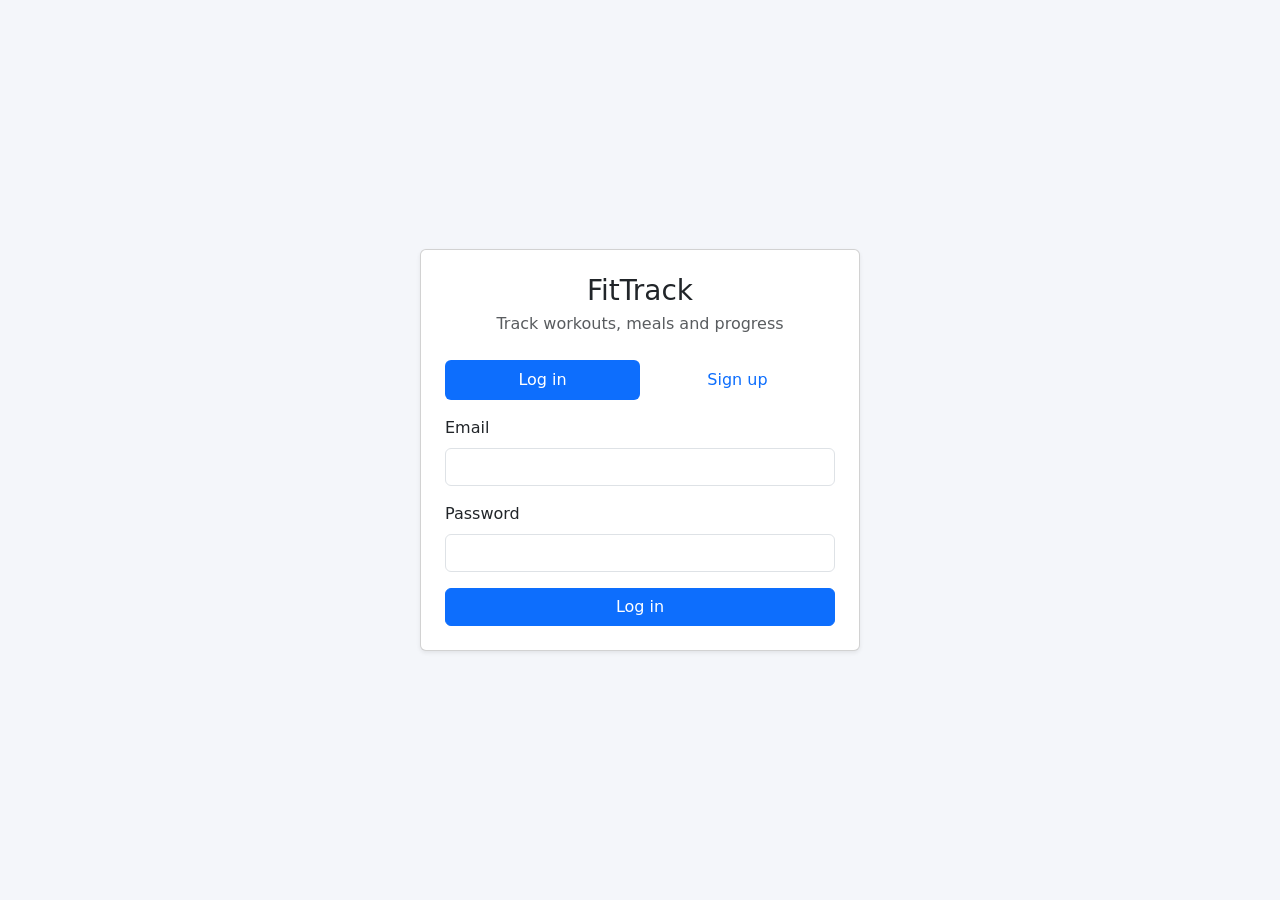
<file: frontend/index.html>
<!doctype html>
<html lang="en">
<head>
  <meta charset="utf-8">
  <meta name="viewport" content="width=device-width, initial-scale=1">
  <title>FitTrack – Log in</title>
  <link href="https://cdn.jsdelivr.net/npm/bootstrap@5.3.3/dist/css/bootstrap.min.css" rel="stylesheet">
  <link href="css/style.css" rel="stylesheet">
</head>
<body class="d-flex align-items-center min-vh-100">
  <main class="container">
    <div class="card shadow-sm auth-card mx-auto">
      <div class="card-body p-4">
        <h1 class="h3 text-center mb-1">FitTrack</h1>
        <p class="text-center text-muted mb-4">Track workouts, meals and progress</p>

        <ul class="nav nav-pills nav-justified mb-3" role="tablist">
          <li class="nav-item"><button class="nav-link active" data-bs-toggle="pill" data-bs-target="#loginTab" type="button">Log in</button></li>
          <li class="nav-item"><button class="nav-link" data-bs-toggle="pill" data-bs-target="#signupTab" type="button">Sign up</button></li>
        </ul>

        <div id="alert"></div>

        <div class="tab-content">
          <div class="tab-pane fade show active" id="loginTab">
            <form id="loginForm">
              <div class="mb-3">
                <label class="form-label" for="loginEmail">Email</label>
                <input class="form-control" id="loginEmail" name="email" type="email" required autocomplete="email">
              </div>
              <div class="mb-3">
                <label class="form-label" for="loginPassword">Password</label>
                <input class="form-control" id="loginPassword" name="password" type="password" required autocomplete="current-password">
              </div>
              <button class="btn btn-primary w-100" type="submit">Log in</button>
            </form>
          </div>

          <div class="tab-pane fade" id="signupTab">
            <form id="signupForm">
              <div class="row g-2 mb-3">
                <div class="col">
                  <label class="form-label" for="firstName">First name</label>
                  <input class="form-control" id="firstName" name="first_name" required>
                </div>
                <div class="col">
                  <label class="form-label" for="lastName">Last name</label>
                  <input class="form-control" id="lastName" name="last_name" required>
                </div>
              </div>
              <div class="mb-3">
                <label class="form-label" for="signupEmail">Email</label>
                <input class="form-control" id="signupEmail" name="email" type="email" required autocomplete="email">
              </div>
              <div class="mb-3">
                <label class="form-label" for="signupPassword">Password</label>
                <input class="form-control" id="signupPassword" name="password" type="password" minlength="8" maxlength="72" required autocomplete="new-password">
                <div class="form-text">At least 8 characters.</div>
              </div>
              <button class="btn btn-success w-100" type="submit">Create account</button>
            </form>
          </div>
        </div>
      </div>
    </div>
  </main>

  <script src="https://cdn.jsdelivr.net/npm/bootstrap@5.3.3/dist/js/bootstrap.bundle.min.js"></script>
  <script src="js/api.js"></script>
  <script>
    if (getToken()) window.location.href = "dashboard.html";

    async function login(email, password) {
      const res = await api("/login", { method: "POST", body: { email, password } });
      setToken(res.access_token);
      window.location.href = "dashboard.html";
    }

    document.getElementById("loginForm").addEventListener("submit", async (e) => {
      e.preventDefault();
      const btn = e.submitter; btn.disabled = true;
      try {
        const { email, password } = formData(e.target);
        await login(email, password);
      } catch (err) {
        showAlert("alert", err.message);
      } finally { btn.disabled = false; }
    });

    document.getElementById("signupForm").addEventListener("submit", async (e) => {
      e.preventDefault();
      const btn = e.submitter; btn.disabled = true;
      try {
        const data = formData(e.target);
        await api("/sign-up", { method: "POST", body: data });
        await login(data.email, data.password);
      } catch (err) {
        showAlert("alert", err.message);
      } finally { btn.disabled = false; }
    });
  </script>
</body>
</html>
</file>
<file: frontend/css/style.css>
body {
  background: #f4f6fa;
}

.stat-card .stat-value {
  font-size: 1.75rem;
  font-weight: 600;
  line-height: 1.2;
}

.stat-card .stat-label {
  color: #6c757d;
  font-size: 0.85rem;
  text-transform: uppercase;
  letter-spacing: 0.03em;
}

.auth-card {
  max-width: 440px;
}

/* chat */
.chat-box {
  height: calc(100vh - 260px);
  min-height: 320px;
  overflow-y: auto;
  background: #fff;
}

.chat-msg {
  max-width: 80%;
  padding: 0.6rem 0.9rem;
  border-radius: 1rem;
  margin-bottom: 0.75rem;
  overflow-wrap: anywhere;
}

.chat-msg.user {
  background: #0d6efd;
  color: #fff;
  margin-left: auto;
  border-bottom-right-radius: 0.25rem;
}

.chat-msg.assistant {
  background: #eef1f6;
  color: #212529;
  border-bottom-left-radius: 0.25rem;
}

.chat-msg ul {
  padding-left: 1.2rem;
  margin: 0.25rem 0;
}

.typing span {
  display: inline-block;
  width: 6px;
  height: 6px;
  margin: 0 1px;
  background: #6c757d;
  border-radius: 50%;
  animation: blink 1.2s infinite both;
}
.typing span:nth-child(2) { animation-delay: 0.2s; }
.typing span:nth-child(3) { animation-delay: 0.4s; }

@keyframes blink {
  0%, 80%, 100% { opacity: 0.2; }
  40% { opacity: 1; }
}

.week-bar {
  height: 8px;
}
</file>
